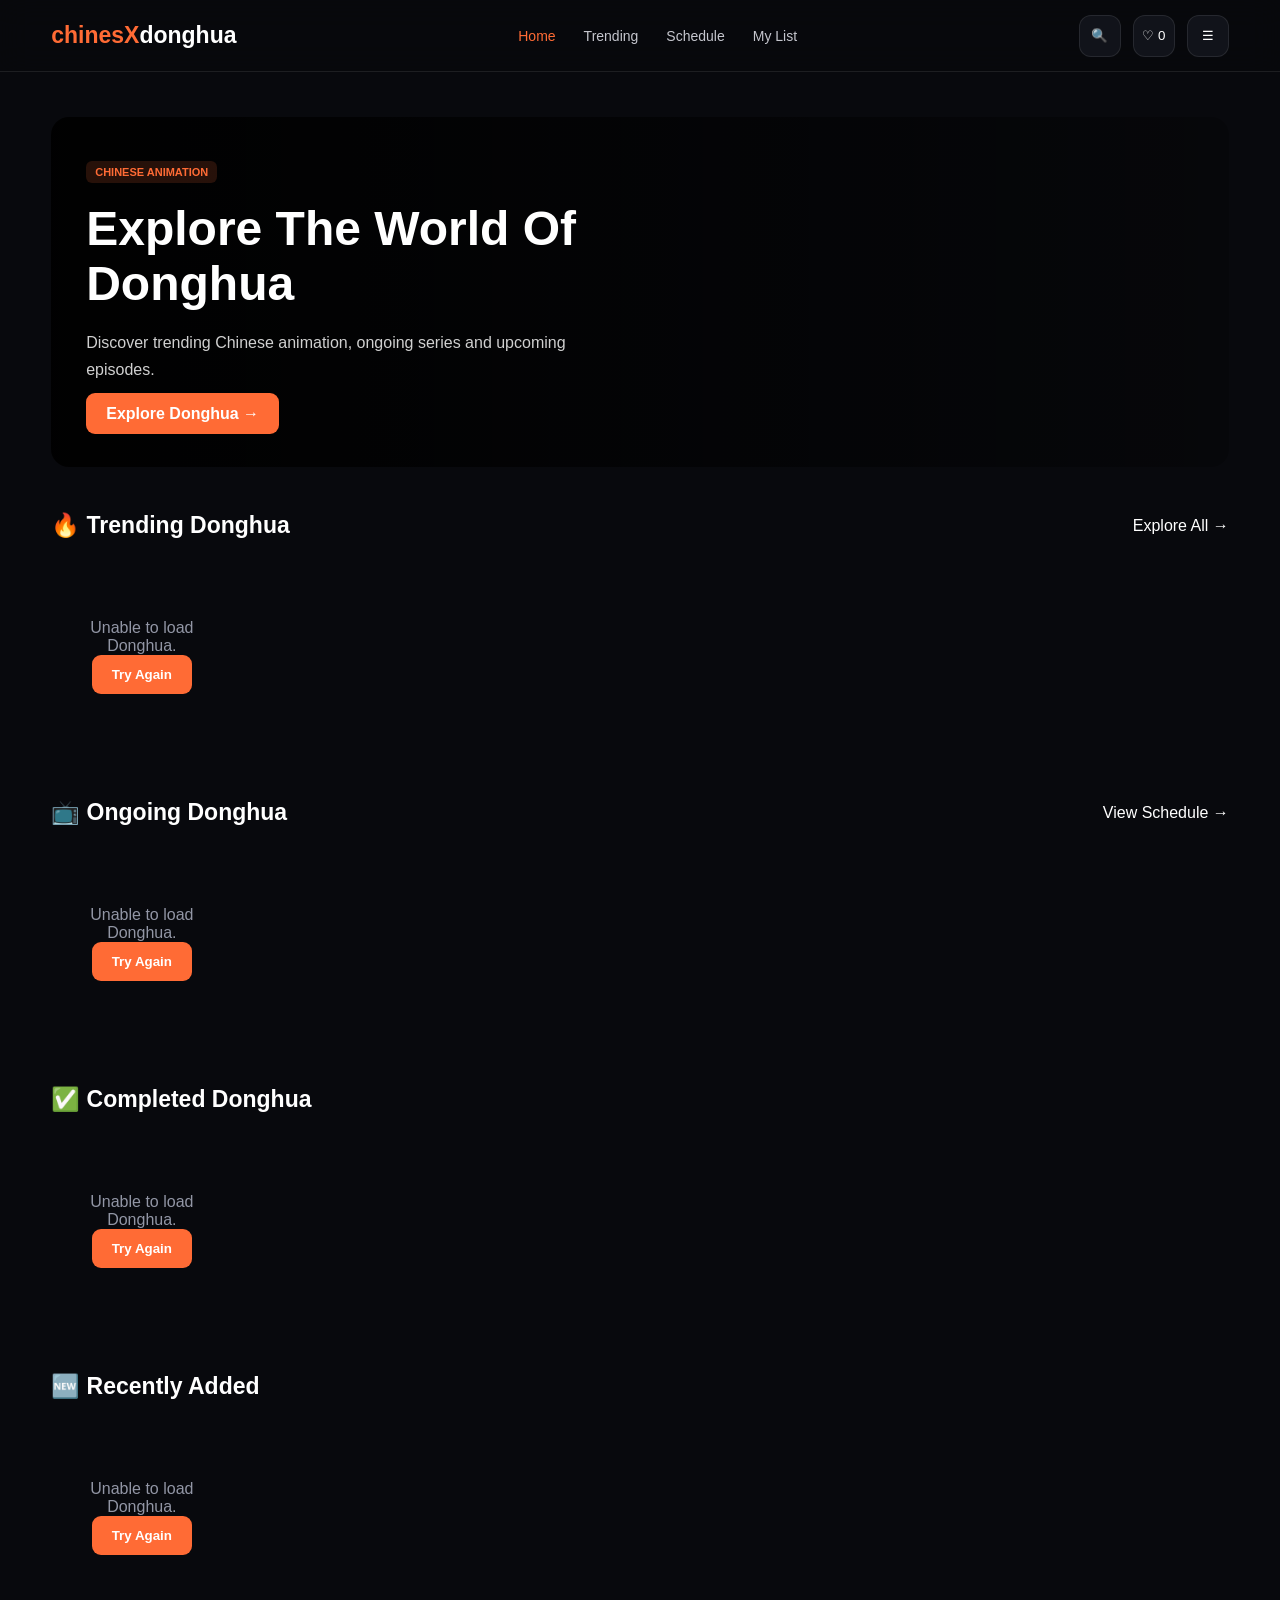
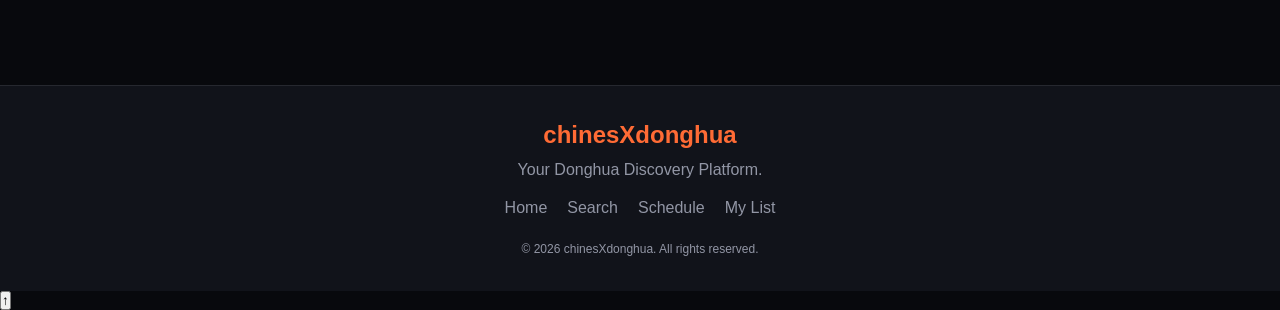
<file: index.html>
<!DOCTYPE html>
<html lang="en">

<head>
    <meta charset="UTF-8">
    <meta name="viewport" content="width=device-width, initial-scale=1.0">

    <title>chinesXdonghua | Chinese Animation</title>

    <meta name="description"
        content="Discover Chinese Donghua, trending animation, ongoing series and upcoming episodes.">

    <meta name="theme-color" content="#08090d">

    <link rel="stylesheet" href="asset/css/style.css">
    <link rel="stylesheet" href="asset/css/pages.css">

</head>

<body>

    <!-- NAVBAR -->

    <header class="navbar" id="navbar">

        <div class="container navbar-inner">

            <a href="index.html" class="logo">
                chinesX<span style="color:white;">donghua</span>
            </a>

            <nav class="nav-links">

                <a href="index.html" class="active" data-nav>Home</a>

                <a href="#trending-list">Trending</a>

                <a href="schedule.html" data-nav>Schedule</a>

                <a href="my-list.html" data-nav>My List</a>

            </nav>

            <div class="nav-actions">

                <button class="icon-button"
                    onclick="location.href='search.html'"
                    aria-label="Search">

                    🔍

                </button>

                <button class="icon-button"
                    onclick="location.href='my-list.html'"
                    aria-label="My List">

                    ♡

                    <span data-list-count>0</span>

                </button>

                <button class="icon-button"
                    id="menu-toggle"
                    aria-label="Open menu">

                    ☰

                </button>

            </div>

        </div>

        <!-- MOBILE MENU -->

        <div class="mobile-menu" id="mobile-menu">

            <a href="index.html">Home</a>

            <a href="#trending-list">Trending</a>

            <a href="schedule.html">Schedule</a>

            <a href="search.html">Search</a>

            <a href="my-list.html">My List</a>

        </div>

    </header>


    <!-- HERO SECTION -->

    <section class="container section">

        <div class="hero-section"
            style="
            min-height:350px;
            border-radius:18px;
            overflow:hidden;
            background:
            linear-gradient(90deg,rgba(0,0,0,.95),rgba(0,0,0,.25)),
            url('https://images.unsplash.com/photo-1578632767115-351597cf2477?w=1400')
            center/cover;
            display:flex;
            align-items:center;
            padding:35px;
            ">

            <div style="max-width:550px;">

                <span class="badge">
                    CHINESE ANIMATION
                </span>

                <h1 style="
                font-size:clamp(30px,5vw,48px);
                margin:18px 0;
                font-weight:900;
                ">

                    Explore The World Of Donghua

                </h1>

                <p style="
                color:#d0d0d0;
                line-height:1.7;
                margin-bottom:22px;
                ">

                    Discover trending Chinese animation,
                    ongoing series and upcoming episodes.

                </p>

                <a href="#trending-list"
                    class="btn btn-primary">

                    Explore Donghua →

                </a>

            </div>

        </div>

    </section>


    <!-- TRENDING -->

    <section class="container section">

        <div class="section-heading">

            <h2>
                🔥 Trending Donghua
            </h2>

            <a href="search.html">
                Explore All →
            </a>

        </div>

        <div class="anime-grid" id="trending-list">

            <div class="loading">
                <div class="spinner"></div>
                Loading Trending...
            </div>

        </div>

    </section>


    <!-- ONGOING -->

    <section class="container section">

        <div class="section-heading">

            <h2>
                📺 Ongoing Donghua
            </h2>

            <a href="schedule.html">
                View Schedule →
            </a>

        </div>

        <div class="anime-grid" id="ongoing-list">

            <div class="loading">
                <div class="spinner"></div>
                Loading Ongoing...
            </div>

        </div>

    </section>


    <!-- COMPLETED -->

    <section class="container section">

        <div class="section-heading">

            <h2>
                ✅ Completed Donghua
            </h2>

        </div>

        <div class="anime-grid" id="completed-list">

            <div class="loading">
                <div class="spinner"></div>
                Loading Completed...
            </div>

        </div>

    </section>


    <!-- LATEST -->

    <section class="container section">

        <div class="section-heading">

            <h2>
                🆕 Recently Added
            </h2>

        </div>

        <div class="anime-grid" id="latest-list">

            <div class="loading">
                <div class="spinner"></div>
                Loading Latest...
            </div>

        </div>

    </section>


    <!-- FOOTER -->

    <footer class="footer">

        <h2 style="color:var(--orange); margin-bottom:12px;">
            chinesXdonghua
        </h2>

        <p>
            Your Donghua Discovery Platform.
        </p>

        <div style="
        display:flex;
        justify-content:center;
        gap:20px;
        margin-top:20px;
        flex-wrap:wrap;
        ">

            <a href="index.html">Home</a>

            <a href="search.html">Search</a>

            <a href="schedule.html">Schedule</a>

            <a href="my-list.html">My List</a>

        </div>

        <p style="margin-top:25px;font-size:12px;">
            © 2026 chinesXdonghua. All rights reserved.
        </p>

    </footer>


    <!-- JAVASCRIPT -->

    <script src="asset/js/app.js"></script>

    <script src="asset/js/nav.js"></script>

    <script src="asset/js/home.js"></script>

</body>

</html>
</file>
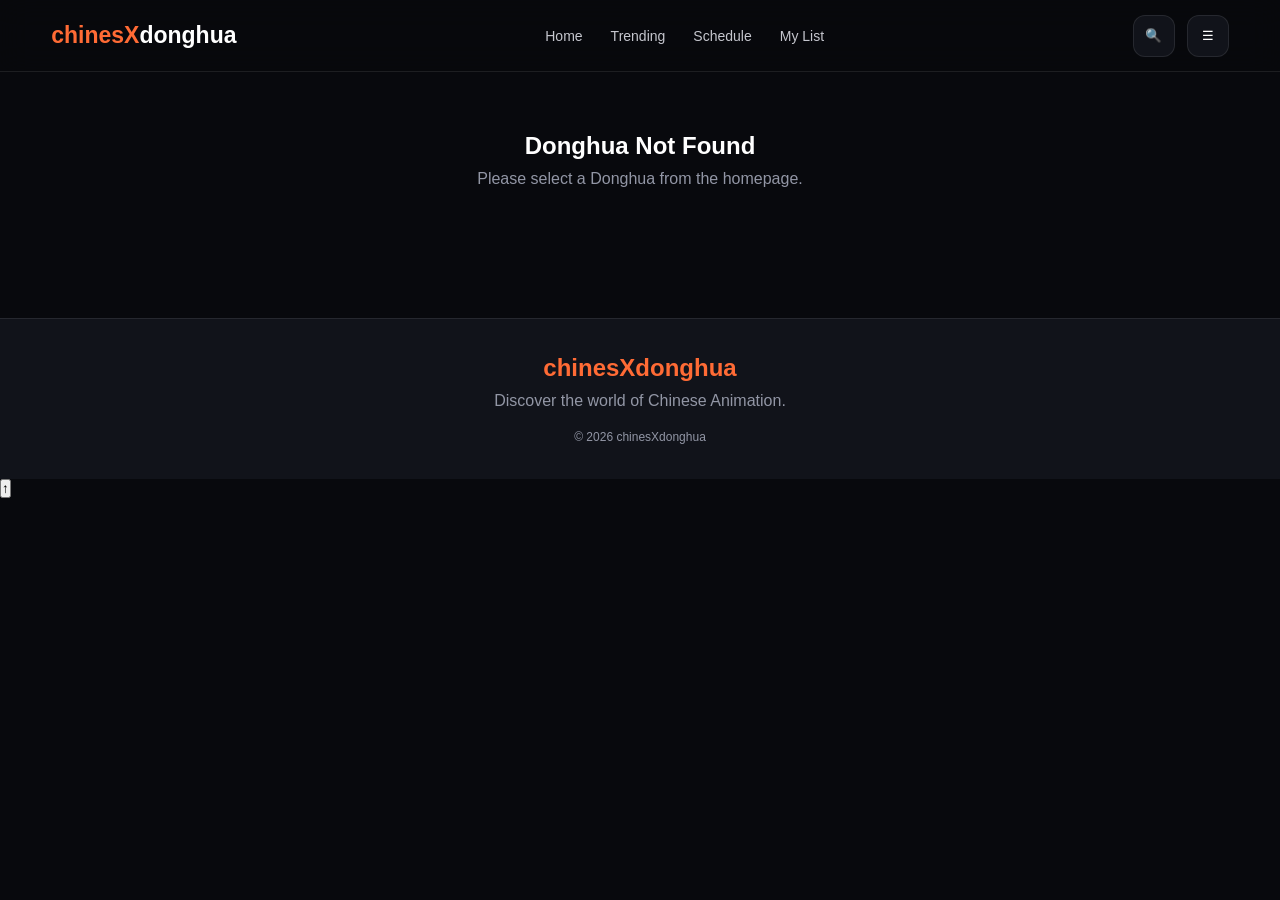
<file: anime.html>
<!DOCTYPE html>
<html lang="en">

<head>
    <meta charset="UTF-8">
    <meta name="viewport" content="width=device-width, initial-scale=1.0">

    <title>Donghua Details | chinesXdonghua</title>

    <meta name="theme-color" content="#08090d">

    <link rel="stylesheet" href="asset/css/style.css">
    <link rel="stylesheet" href="asset/css/pages.css">

    <style>
        .details-loading {
            text-align: center;
            padding: 100px 20px;
            color: var(--muted);
        }

        .details-banner {
            min-height: 420px;
            background-size: cover;
            background-position: center;
            position: relative;
        }

        .details-banner::after {
            content: "";
            position: absolute;
            inset: 0;
            background: linear-gradient(
                90deg,
                #08090d 5%,
                rgba(8,9,13,.85) 50%,
                rgba(8,9,13,.3)
            );
        }

        .details-content {
            position: relative;
            z-index: 2;
            display: flex;
            align-items: center;
            gap: 30px;
            padding: 45px 0;
        }

        .details-poster {
            width: 210px;
            flex-shrink: 0;
            border-radius: 14px;
            box-shadow: 0 15px 40px #000;
        }

        .details-info {
            max-width: 700px;
        }

        .details-info h1 {
            font-size: 36px;
            margin: 15px 0;
        }

        .details-meta {
            display: flex;
            flex-wrap: wrap;
            gap: 15px;
            color: #ddd;
            font-size: 13px;
        }

        .details-description {
            color: #c4c5ce;
            line-height: 1.8;
            margin: 20px 0;
        }

        .details-genres {
            display: flex;
            flex-wrap: wrap;
            gap: 8px;
        }

        .genre-tag {
            padding: 7px 12px;
            background: #20222b;
            border-radius: 20px;
            font-size: 12px;
        }

        .details-actions {
            display: flex;
            flex-wrap: wrap;
            gap: 12px;
            margin-top: 25px;
        }

        .info-panel {
            background: var(--surface);
            border: 1px solid var(--border);
            border-radius: 14px;
            padding: 22px;
            margin-top: 25px;
        }

        .info-panel h2 {
            font-size: 20px;
            margin-bottom: 15px;
        }

        .info-grid {
            display: grid;
            grid-template-columns: repeat(3, 1fr);
            gap: 15px;
        }

        .info-item {
            color: var(--muted);
            font-size: 13px;
        }

        .info-item strong {
            display: block;
            color: white;
            margin-top: 7px;
        }

        .error-message {
            text-align: center;
            padding: 80px 20px;
        }

        @media(max-width:700px) {
            .details-banner {
                min-height: auto;
            }

            .details-content {
                flex-direction: column;
                align-items: flex-start;
                padding: 30px 0;
            }

            .details-poster {
                width: 145px;
            }

            .details-info h1 {
                font-size: 25px;
            }

            .info-grid {
                grid-template-columns: repeat(2, 1fr);
            }
        }
    </style>
</head>

<body>

    <!-- NAVBAR -->

    <header class="navbar" id="navbar">

        <div class="container navbar-inner">

            <a href="index.html" class="logo">
                chinesX<span style="color:white;">donghua</span>
            </a>

            <nav class="nav-links">
                <a href="index.html" data-nav>Home</a>
                <a href="index.html#trending-list">Trending</a>
                <a href="schedule.html" data-nav>Schedule</a>
                <a href="my-list.html" data-nav>My List</a>
            </nav>

            <div class="nav-actions">

                <button class="icon-button"
                    onclick="location.href='search.html'">
                    🔍
                </button>

                <button class="icon-button"
                    id="menu-toggle">
                    ☰
                </button>

            </div>

        </div>

        <div class="mobile-menu" id="mobile-menu">
            <a href="index.html">Home</a>
            <a href="search.html">Search</a>
            <a href="schedule.html">Schedule</a>
            <a href="my-list.html">My List</a>
        </div>

    </header>


    <!-- DETAILS -->

    <main id="anime-details">

        <div class="details-loading">
            <div class="spinner"></div>
            Loading Donghua Details...
        </div>

    </main>


    <!-- FOOTER -->

    <footer class="footer">

        <h2 style="color:var(--orange);">
            chinesXdonghua
        </h2>

        <p style="margin-top:10px;">
            Discover the world of Chinese Animation.
        </p>

        <p style="margin-top:20px;font-size:12px;">
            © 2026 chinesXdonghua
        </p>

    </footer>


    <!-- JAVASCRIPT -->

    <script src="asset/js/app.js"></script>
    <script src="asset/js/nav.js"></script>
    <script src="asset/js/anime.js"></script>

</body>
</html>
</file>
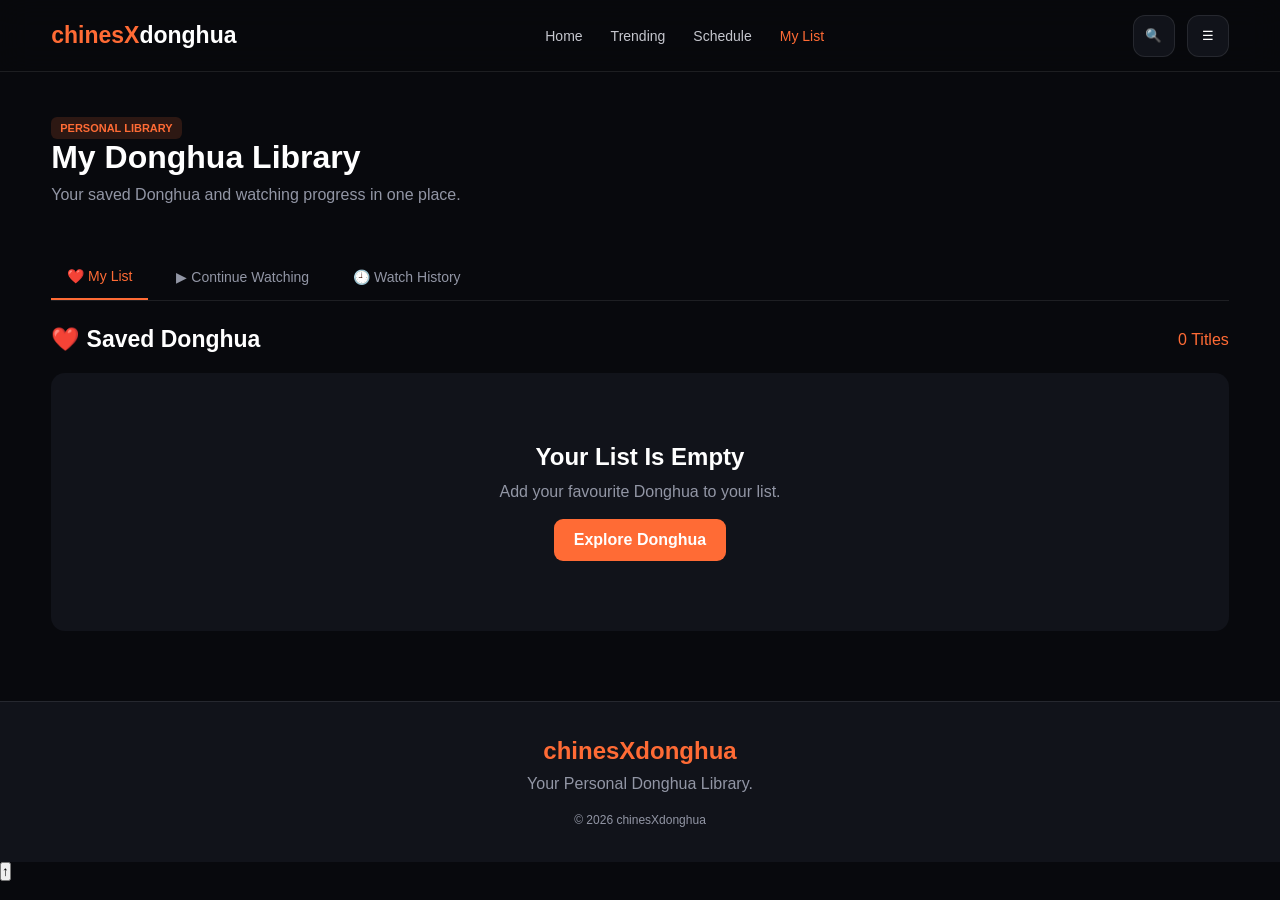
<file: my-list.html>
<!DOCTYPE html>
<html lang="en">

<head>
    <meta charset="UTF-8">
    <meta name="viewport" content="width=device-width, initial-scale=1.0">

    <title>My List | chinesXdonghua</title>

    <meta name="theme-color" content="#08090d">

    <link rel="stylesheet" href="asset/css/style.css">
    <link rel="stylesheet" href="asset/css/pages.css">

    <style>
        .library-hero {
            padding: 45px 0 25px;
        }

        .library-hero h1 {
            font-size: 32px;
            margin-bottom: 10px;
        }

        .library-hero p {
            color: var(--muted);
        }

        .library-tabs {
            display: flex;
            gap: 12px;
            margin: 25px 0;
            border-bottom: 1px solid var(--border);
            overflow-x: auto;
        }

        .library-tab {
            padding: 14px 16px;
            white-space: nowrap;
            color: var(--muted);
            background: transparent;
            border: none;
            font-size: 14px;
        }

        .library-tab.active {
            color: var(--orange);
            border-bottom: 2px solid var(--orange);
        }

        .library-section {
            display: none;
        }

        .library-section.active {
            display: block;
        }

        .library-grid {
            display: grid;
            grid-template-columns: repeat(5, minmax(0, 1fr));
            gap: 18px;
        }

        .library-card {
            min-width: 0;
            background: var(--surface);
            border: 1px solid var(--border);
            border-radius: 12px;
            overflow: hidden;
        }

        .library-card img {
            width: 100%;
            aspect-ratio: 3/4;
            object-fit: cover;
            cursor: pointer;
        }

        .library-card-content {
            padding: 12px;
        }

        .library-card h3 {
            font-size: 14px;
            margin-bottom: 8px;
            line-height: 1.4;
        }

        .library-card p {
            color: var(--muted);
            font-size: 12px;
            margin-bottom: 10px;
        }

        .card-actions {
            display: flex;
            gap: 7px;
            flex-wrap: wrap;
        }

        .card-actions button {
            flex: 1;
            padding: 8px 5px;
            border-radius: 7px;
            border: 1px solid var(--border);
            background: var(--surface-light);
            color: white;
            font-size: 11px;
        }

        .card-actions .remove-button {
            color: #ff7777;
        }

        .library-empty {
            text-align: center;
            padding: 70px 15px;
            background: var(--surface);
            border-radius: 14px;
            color: var(--muted);
            grid-column: 1/-1;
        }

        .library-empty h2 {
            color: white;
            margin-bottom: 12px;
        }

        .history-header {
            display: flex;
            justify-content: space-between;
            align-items: center;
            margin-bottom: 20px;
            gap: 10px;
        }

        .clear-button {
            background: transparent;
            border: 1px solid #a94444;
            color: #ff7777;
            padding: 9px 13px;
            border-radius: 8px;
            font-size: 12px;
        }

        .continue-button {
            display: block;
            text-align: center;
            background: var(--orange);
            padding: 9px;
            border-radius: 7px;
            font-size: 12px;
            font-weight: bold;
            margin-bottom: 7px;
        }

        @media(max-width:900px) {
            .library-grid {
                grid-template-columns: repeat(3, 1fr);
            }
        }

        @media(max-width:600px) {
            .library-grid {
                grid-template-columns: repeat(2, 1fr);
                gap: 12px;
            }

            .library-hero h1 {
                font-size: 26px;
            }
        }
    </style>

</head>

<body>

    <!-- NAVBAR -->

    <header class="navbar" id="navbar">

        <div class="container navbar-inner">

            <a href="index.html" class="logo">
                chinesX<span style="color:white;">donghua</span>
            </a>

            <nav class="nav-links">

                <a href="index.html" data-nav>Home</a>

                <a href="index.html#trending-list">
                    Trending
                </a>

                <a href="schedule.html" data-nav>
                    Schedule
                </a>

                <a href="my-list.html" class="active" data-nav>
                    My List
                </a>

            </nav>

            <div class="nav-actions">

                <button class="icon-button"
                    onclick="location.href='search.html'">
                    🔍
                </button>

                <button class="icon-button"
                    id="menu-toggle">
                    ☰
                </button>

            </div>

        </div>

        <div class="mobile-menu" id="mobile-menu">
            <a href="index.html">Home</a>
            <a href="search.html">Search</a>
            <a href="schedule.html">Schedule</a>
            <a href="my-list.html">My List</a>
        </div>

    </header>


    <!-- MAIN -->

    <main class="container">

        <section class="library-hero">

            <span class="badge">
                PERSONAL LIBRARY
            </span>

            <h1>My Donghua Library</h1>

            <p>
                Your saved Donghua and watching progress in one place.
            </p>

        </section>


        <!-- TABS -->

        <div class="library-tabs">

            <button class="library-tab active"
                data-tab="my-list-section">

                ❤️ My List

            </button>

            <button class="library-tab"
                data-tab="continue-section">

                ▶ Continue Watching

            </button>

            <button class="library-tab"
                data-tab="history-section">

                🕘 Watch History

            </button>

        </div>


        <!-- MY LIST -->

        <section class="library-section active"
            id="my-list-section">

            <div class="section-heading">

                <h2>❤️ Saved Donghua</h2>

                <span id="list-count">
                    0 Titles
                </span>

            </div>

            <div class="library-grid"
                id="my-list">

                <div class="library-empty">

                    <h2>Your List Is Empty</h2>

                    <p>
                        Add your favourite Donghua to your list.
                    </p>

                    <a href="index.html"
                        class="btn btn-primary"
                        style="display:inline-block;margin-top:18px;">

                        Explore Donghua

                    </a>

                </div>

            </div>

        </section>


        <!-- CONTINUE WATCHING -->

        <section class="library-section"
            id="continue-section">

            <div class="section-heading">

                <h2>▶ Continue Watching</h2>

            </div>

            <div class="library-grid"
                id="continue-watching">

                <div class="library-empty">

                    <h2>Nothing To Continue</h2>

                    <p>
                        Your watching progress will appear here.
                    </p>

                </div>

            </div>

        </section>


        <!-- WATCH HISTORY -->

        <section class="library-section"
            id="history-section">

            <div class="history-header">

                <h2>🕘 Watch History</h2>

                <button class="clear-button"
                    id="clear-history">

                    Clear History

                </button>

            </div>

            <div class="library-grid"
                id="watch-history">

                <div class="library-empty">

                    <h2>No Watch History</h2>

                    <p>
                        Your recently watched Donghua will appear here.
                    </p>

                </div>

            </div>

        </section>

    </main>


    <!-- FOOTER -->

    <footer class="footer">

        <h2 style="color:var(--orange);">
            chinesXdonghua
        </h2>

        <p style="margin-top:10px;">
            Your Personal Donghua Library.
        </p>

        <p style="margin-top:20px;font-size:12px;">
            © 2026 chinesXdonghua
        </p>

    </footer>


    <!-- JAVASCRIPT -->

    <script src="asset/js/app.js"></script>

    <script src="asset/js/nav.js"></script>


    <script>

    document.addEventListener("DOMContentLoaded", function () {

        const myListElement = document.getElementById("my-list");
        const continueElement = document.getElementById("continue-watching");
        const historyElement = document.getElementById("watch-history");
        const listCount = document.getElementById("list-count");

        // ---------- IMAGE ----------

        function getImage(anime) {
            return anime.image ||
                "https://placehold.co/300x400/11131a/ffffff?text=Donghua";
        }

        // ---------- MY LIST ----------

        function renderMyList() {

            const list = DonghuaApp.getMyList();

            listCount.textContent = list.length + " Titles";

            if (!list.length) {

                myListElement.innerHTML = `
                    <div class="library-empty">
                        <h2>Your List Is Empty</h2>
                        <p>Add your favourite Donghua to your list.</p>
                        <a href="index.html" class="btn btn-primary"
                        style="display:inline-block;margin-top:18px;">
                        Explore Donghua
                        </a>
                    </div>
                `;

                return;
            }

            myListElement.innerHTML = list.map(anime => `

                <article class="library-card">

                    <img
                        src="${DonghuaApp.escapeHTML(getImage(anime))}"
                        alt="${DonghuaApp.escapeHTML(anime.title)}"
                        data-open="${anime.id}">

                    <div class="library-card-content">

                        <h3>
                            ${DonghuaApp.escapeHTML(anime.title)}
                        </h3>

                        <p>
                            Added ${DonghuaApp.formatDate(anime.addedAt)}
                        </p>

                        <div class="card-actions">

                            <button data-open="${anime.id}">
                                Details
                            </button>

                            <button class="remove-button"
                                data-remove="${anime.id}">
                                Remove
                            </button>

                        </div>

                    </div>

                </article>

            `).join("");

        }


        // ---------- WATCH HISTORY ----------

        function renderHistory() {

            const history = DonghuaApp.getHistory();

            if (!history.length) {

                historyElement.innerHTML = `
                    <div class="library-empty">
                        <h2>No Watch History</h2>
                        <p>Your recently watched Donghua will appear here.</p>
                    </div>
                `;

                continueElement.innerHTML = `
                    <div class="library-empty">
                        <h2>Nothing To Continue</h2>
                        <p>Your watching progress will appear here.</p>
                    </div>
                `;

                return;
            }

            historyElement.innerHTML = history.map(anime => `

                <article class="library-card">

                    <img
                        src="${DonghuaApp.escapeHTML(getImage(anime))}"
                        alt="${DonghuaApp.escapeHTML(anime.title)}"
                        data-open="${anime.id}">

                    <div class="library-card-content">

                        <h3>
                            ${DonghuaApp.escapeHTML(anime.title)}
                        </h3>

                        <p>
                            Episode ${anime.episode}
                        </p>

                        <p>
                            ${DonghuaApp.formatDate(anime.updatedAt)}
                        </p>

                        <div class="card-actions">

                            <button data-watch="${anime.id}"
                                data-episode="${anime.episode}">
                                Continue
                            </button>

                            <button class="remove-button"
                                data-history-remove="${anime.id}">
                                Remove
                            </button>

                        </div>

                    </div>

                </article>

            `).join("");


            // Continue Watching

            continueElement.innerHTML = history.map(anime => `

                <article class="library-card">

                    <img
                        src="${DonghuaApp.escapeHTML(getImage(anime))}"
                        alt="${DonghuaApp.escapeHTML(anime.title)}"
                        data-watch="${anime.id}"
                        data-episode="${anime.episode}">

                    <div class="library-card-content">

                        <h3>
                            ${DonghuaApp.escapeHTML(anime.title)}
                        </h3>

                        <p>
                            Last watched: Episode ${anime.episode}
                        </p>

                        <a class="continue-button"
                            href="watch.html?id=${encodeURIComponent(anime.id)}&episode=${encodeURIComponent(anime.episode)}">

                            Continue Watching →

                        </a>

                    </div>

                </article>

            `).join("");

        }


        // ---------- CLICK EVENTS ----------

        document.addEventListener("click", function (event) {

            const openButton = event.target.closest("[data-open]");

            if (openButton) {

                const id = openButton.dataset.open;

                location.href = "anime.html?id=" + encodeURIComponent(id);

                return;
            }


            const removeButton = event.target.closest("[data-remove]");

            if (removeButton) {

                DonghuaApp.removeFromList(removeButton.dataset.remove);

                return;
            }


            const watchButton = event.target.closest("[data-watch]");

            if (watchButton) {

                const id = watchButton.dataset.watch;
                const episode = watchButton.dataset.episode || 1;

                location.href =
                    "watch.html?id=" + encodeURIComponent(id) +
                    "&episode=" + encodeURIComponent(episode);

                return;
            }


            const historyRemove =
                event.target.closest("[data-history-remove]");

            if (historyRemove) {

                DonghuaApp.removeHistory(
                    historyRemove.dataset.historyRemove
                );

            }

        });


        // ---------- CLEAR HISTORY ----------

        document.getElementById("clear-history")
            .addEventListener("click", function () {

                if (!confirm("Clear all watch history?")) return;

                DonghuaApp.clearHistory();

            });


        // ---------- TAB SYSTEM ----------

        const tabs = document.querySelectorAll(".library-tab");

        const sections = document.querySelectorAll(".library-section");

        tabs.forEach(tab => {

            tab.addEventListener("click", function () {

                tabs.forEach(item => item.classList.remove("active"));

                sections.forEach(section =>
                    section.classList.remove("active")
                );

                this.classList.add("active");

                document.getElementById(this.dataset.tab)
                    .classList.add("active");

            });

        });


        // ---------- APP EVENTS ----------

        DonghuaApp.on("listUpdated", renderMyList);

        DonghuaApp.on("historyUpdated", renderHistory);


        // ---------- INITIAL RENDER ----------

        renderMyList();

        renderHistory();

    });

    </script>

</body>
</html>
</file>
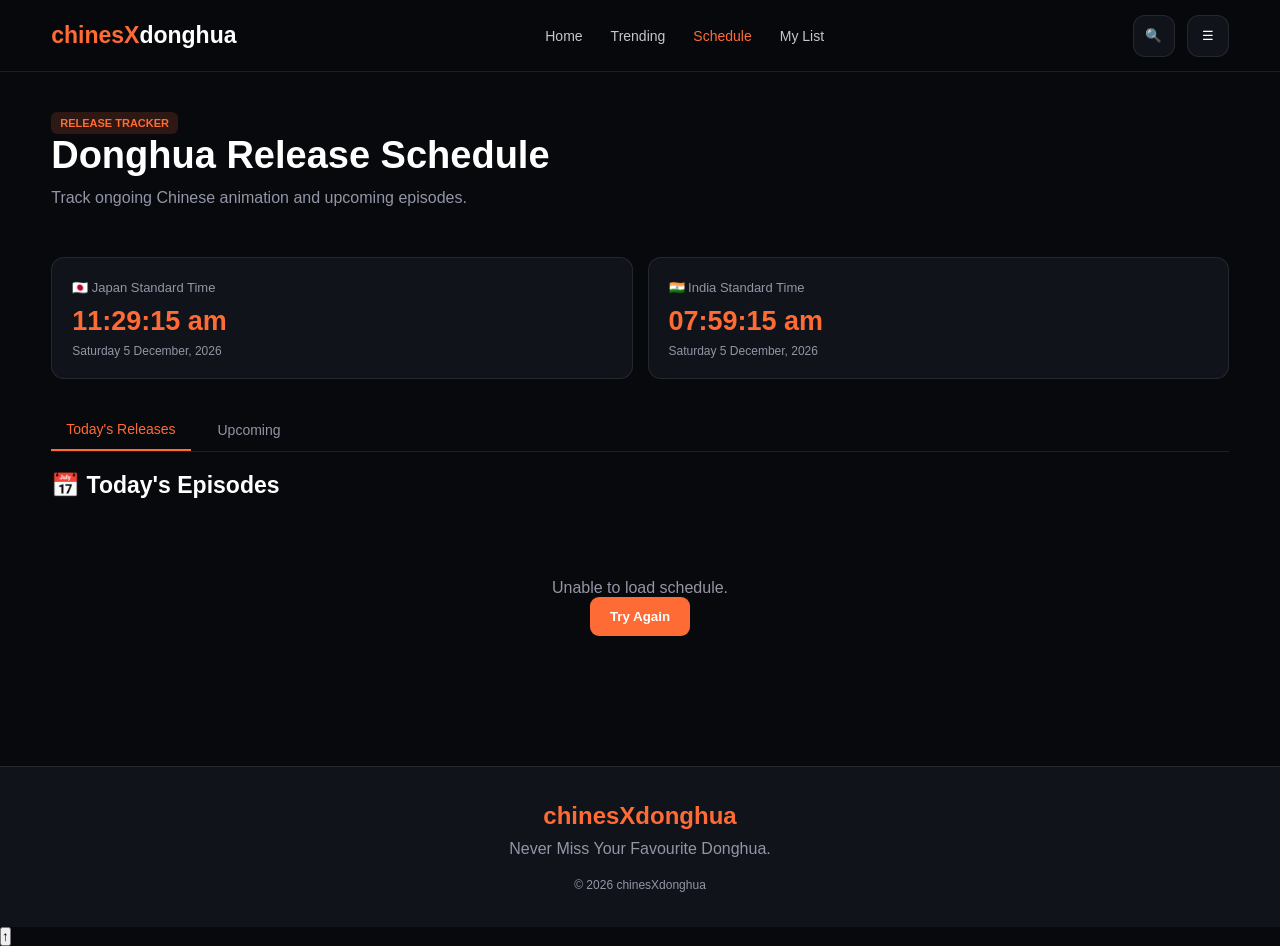
<file: schedule.html>
<!DOCTYPE html>
<html lang="en">

<head>
    <meta charset="UTF-8">
    <meta name="viewport" content="width=device-width, initial-scale=1.0">

    <title>Donghua Schedule | chinesXdonghua</title>

    <meta name="description"
        content="Explore Chinese Donghua release schedules and upcoming episodes.">

    <meta name="theme-color" content="#08090d">

    <link rel="stylesheet" href="asset/css/style.css">
    <link rel="stylesheet" href="asset/css/pages.css">

    <style>
        .schedule-hero {
            padding: 40px 0 25px;
        }

        .schedule-hero h1 {
            font-size: clamp(27px, 5vw, 38px);
            margin-bottom: 12px;
        }

        .schedule-hero p {
            color: var(--muted);
        }

        .clock-grid {
            display: grid;
            grid-template-columns: repeat(2, 1fr);
            gap: 15px;
            margin-top: 25px;
        }

        .clock-card {
            background: var(--surface);
            border: 1px solid var(--border);
            border-radius: 13px;
            padding: 20px;
        }

        .clock-card span {
            color: var(--muted);
            font-size: 13px;
        }

        .clock-card h2 {
            font-size: 27px;
            margin-top: 10px;
            color: var(--orange);
        }

        .clock-card p {
            margin-top: 7px;
            font-size: 12px;
            color: var(--muted);
        }

        .schedule-tabs {
            display: flex;
            gap: 12px;
            margin: 30px 0 20px;
            border-bottom: 1px solid var(--border);
        }

        .schedule-tab {
            background: transparent;
            color: var(--muted);
            border: none;
            padding: 12px 15px;
            font-size: 14px;
        }

        .schedule-tab.active {
            color: var(--orange);
            border-bottom: 2px solid var(--orange);
        }

        .schedule-card {
            display: flex;
            align-items: center;
            gap: 15px;
            padding: 15px;
            background: var(--surface);
            border: 1px solid var(--border);
            border-radius: 12px;
            margin-bottom: 12px;
            cursor: pointer;
            transition: .25s;
        }

        .schedule-card:hover {
            border-color: var(--orange);
            transform: translateY(-2px);
        }

        .schedule-card img {
            width: 75px;
            height: 95px;
            object-fit: cover;
            border-radius: 8px;
        }

        .schedule-info {
            flex: 1;
            min-width: 0;
        }

        .schedule-info h3 {
            font-size: 15px;
            margin-bottom: 8px;
        }

        .schedule-info p {
            color: var(--muted);
            font-size: 12px;
            margin-top: 5px;
        }

        .release-time {
            color: var(--orange) !important;
        }

        .schedule-status {
            font-size: 11px;
            padding: 6px 9px;
            background: rgba(255,107,53,.15);
            color: var(--orange);
            border-radius: 20px;
            white-space: nowrap;
        }

        .empty-schedule {
            text-align: center;
            padding: 55px 15px;
            color: var(--muted);
            background: var(--surface);
            border-radius: 12px;
        }

        @media(max-width:600px) {
            .clock-card h2 {
                font-size: 21px;
            }

            .schedule-card {
                gap: 10px;
                padding: 10px;
            }

            .schedule-card img {
                width: 65px;
                height: 85px;
            }

            .schedule-status {
                display: none;
            }
        }
    </style>

</head>

<body>

    <!-- NAVBAR -->

    <header class="navbar" id="navbar">

        <div class="container navbar-inner">

            <a href="index.html" class="logo">
                chinesX<span style="color:white;">donghua</span>
            </a>

            <nav class="nav-links">

                <a href="index.html" data-nav>Home</a>

                <a href="index.html#trending-list">
                    Trending
                </a>

                <a href="schedule.html" class="active" data-nav>
                    Schedule
                </a>

                <a href="my-list.html" data-nav>
                    My List
                </a>

            </nav>

            <div class="nav-actions">

                <button class="icon-button"
                    onclick="location.href='search.html'">
                    🔍
                </button>

                <button class="icon-button"
                    id="menu-toggle">
                    ☰
                </button>

            </div>

        </div>

        <div class="mobile-menu" id="mobile-menu">

            <a href="index.html">Home</a>

            <a href="search.html">Search</a>

            <a href="schedule.html">Schedule</a>

            <a href="my-list.html">My List</a>

        </div>

    </header>


    <!-- MAIN -->

    <main class="container">

        <section class="schedule-hero">

            <span class="badge">
                RELEASE TRACKER
            </span>

            <h1>Donghua Release Schedule</h1>

            <p>
                Track ongoing Chinese animation and upcoming episodes.
            </p>

        </section>


        <!-- CLOCKS -->

        <section class="clock-grid">

            <div class="clock-card">

                <span>🇯🇵 Japan Standard Time</span>

                <h2 id="japan-clock">
                    --:--:--
                </h2>

                <p id="japan-date">
                    Loading...
                </p>

            </div>

            <div class="clock-card">

                <span>🇮🇳 India Standard Time</span>

                <h2 id="india-clock">
                    --:--:--
                </h2>

                <p id="india-date">
                    Loading...
                </p>

            </div>

        </section>


        <!-- TABS -->

        <div class="schedule-tabs">

            <button class="schedule-tab active"
                data-tab="today">
                Today's Releases
            </button>

            <button class="schedule-tab"
                data-tab="upcoming">
                Upcoming
            </button>

        </div>


        <!-- TODAY -->

        <section id="today-section">

            <div class="section-heading">

                <h2>📅 Today's Episodes</h2>

            </div>

            <div id="today-releases">

                <div class="loading">
                    <div class="spinner"></div>
                    Loading Today's Releases...
                </div>

            </div>

        </section>


        <!-- UPCOMING -->

        <section id="upcoming-section"
            style="display:none;">

            <div class="section-heading">

                <h2>⏳ Upcoming Episodes</h2>

            </div>

            <div id="upcoming-releases">

                <div class="loading">
                    <div class="spinner"></div>
                    Loading Upcoming Episodes...
                </div>

            </div>

        </section>

    </main>


    <!-- FOOTER -->

    <footer class="footer">

        <h2 style="color:var(--orange);">
            chinesXdonghua
        </h2>

        <p style="margin-top:10px;">
            Never Miss Your Favourite Donghua.
        </p>

        <p style="margin-top:20px;font-size:12px;">
            © 2026 chinesXdonghua
        </p>

    </footer>


    <!-- JAVASCRIPT -->

    <script src="asset/js/app.js"></script>

    <script src="asset/js/nav.js"></script>

    <script src="asset/js/schedule.js"></script>


    <!-- CLOCK + TABS -->

    <script>

        function updateClocks() {

            const now = new Date();

            const japanTime = new Intl.DateTimeFormat("en-GB", {
                timeZone: "Asia/Tokyo",
                hour: "2-digit",
                minute: "2-digit",
                second: "2-digit",
                hour12: false
            });

            const indiaTime = new Intl.DateTimeFormat("en-IN", {
                timeZone: "Asia/Kolkata",
                hour: "2-digit",
                minute: "2-digit",
                second: "2-digit",
                hour12: true
            });

            const japanDate = new Intl.DateTimeFormat("en-GB", {
                timeZone: "Asia/Tokyo",
                day: "numeric",
                month: "long",
                year: "numeric"
            });

            const indiaDate = new Intl.DateTimeFormat("en-IN", {
                timeZone: "Asia/Kolkata",
                day: "numeric",
                month: "long",
                year: "numeric"
            });

            document.getElementById("japan-clock").textContent =
                japanTime.format(now);

            document.getElementById("india-clock").textContent =
                indiaTime.format(now);

            document.getElementById("japan-date").textContent =
                japanDate.format(now);

            document.getElementById("india-date").textContent =
                indiaDate.format(now);

        }

        updateClocks();

        setInterval(updateClocks, 1000);


        // SCHEDULE TABS

        const tabs = document.querySelectorAll(".schedule-tab");

        tabs.forEach(tab => {

            tab.addEventListener("click", function () {

                tabs.forEach(item => item.classList.remove("active"));

                this.classList.add("active");

                const selected = this.dataset.tab;

                document.getElementById("today-section").style.display =
                    selected === "today" ? "block" : "none";

                document.getElementById("upcoming-section").style.display =
                    selected === "upcoming" ? "block" : "none";

            });

        });

    </script>

</body>
</html>
</file>
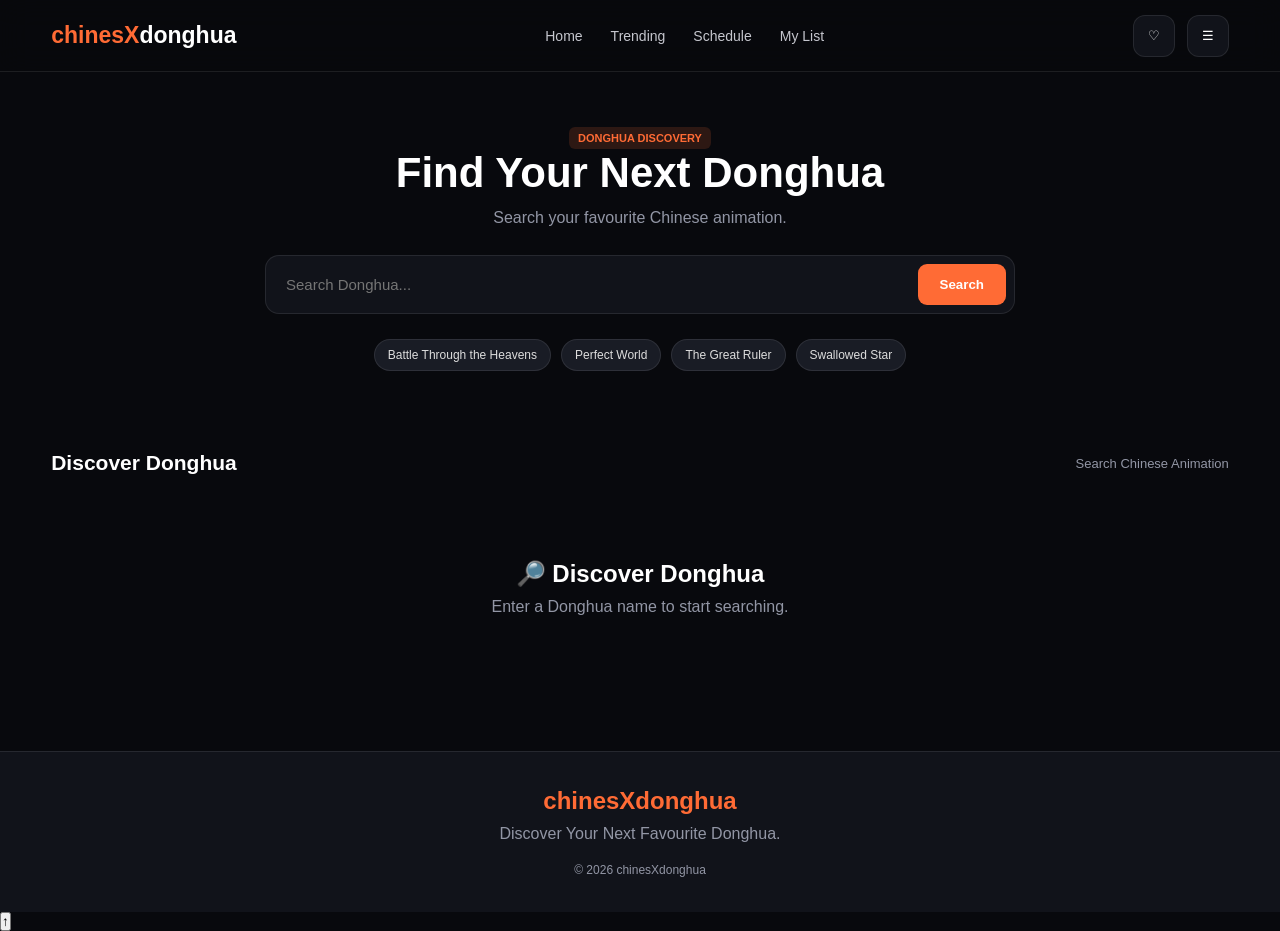
<file: search.html>
<!DOCTYPE html>
<html lang="en">

<head>
    <meta charset="UTF-8">
    <meta name="viewport" content="width=device-width, initial-scale=1.0">

    <title>Search Donghua | chinesXdonghua</title>

    <meta name="description"
        content="Search and discover Chinese Donghua animation.">

    <meta name="theme-color" content="#08090d">

    <link rel="stylesheet" href="asset/css/style.css">
    <link rel="stylesheet" href="asset/css/pages.css">

    <style>
        .search-hero {
            padding: 55px 0 35px;
            text-align: center;
        }

        .search-hero h1 {
            font-size: clamp(28px, 5vw, 42px);
            font-weight: 900;
            margin-bottom: 12px;
        }

        .search-hero p {
            color: var(--muted);
            margin-bottom: 28px;
        }

        .search-wrapper {
            max-width: 750px;
            margin: auto;
            position: relative;
        }

        .search-box {
            display: flex;
            gap: 10px;
            padding: 8px;
            background: var(--surface);
            border: 1px solid var(--border);
            border-radius: 14px;
        }

        .search-box input {
            flex: 1;
            min-width: 0;
            background: transparent;
            border: none;
            outline: none;
            color: white;
            padding: 12px;
            font-size: 15px;
        }

        .search-box button {
            padding: 12px 22px;
        }

        .search-suggestions {
            display: flex;
            flex-wrap: wrap;
            justify-content: center;
            gap: 10px;
            margin-top: 20px;
        }

        .suggestion-tag {
            padding: 8px 13px;
            background: var(--surface-light);
            border: 1px solid var(--border);
            color: #ddd;
            border-radius: 20px;
            font-size: 12px;
            cursor: pointer;
        }

        .suggestion-tag:hover {
            color: var(--orange);
            border-color: var(--orange);
        }

        .results-heading {
            display: flex;
            justify-content: space-between;
            align-items: center;
            margin-bottom: 20px;
            gap: 12px;
        }

        .results-heading h2 {
            font-size: 21px;
        }

        .results-count {
            color: var(--muted);
            font-size: 13px;
        }

        .search-results {
            display: grid;
            grid-template-columns: repeat(5, minmax(0, 1fr));
            gap: 18px;
        }

        .search-card {
            cursor: pointer;
            min-width: 0;
            transition: transform .25s;
        }

        .search-card:hover {
            transform: translateY(-5px);
        }

        .search-card img {
            width: 100%;
            aspect-ratio: 3/4;
            object-fit: cover;
            border-radius: 12px;
            background: var(--surface);
        }

        .search-card h3 {
            font-size: 14px;
            margin-top: 10px;
            line-height: 1.5;
        }

        .search-card p {
            color: var(--muted);
            font-size: 12px;
            margin-top: 5px;
        }

        .empty-search {
            text-align: center;
            padding: 65px 15px;
            color: var(--muted);
            grid-column: 1 / -1;
        }

        .empty-search h2 {
            color: white;
            margin-bottom: 10px;
        }

        .load-more {
            display: block;
            margin: 35px auto;
        }

        @media(max-width:900px) {
            .search-results {
                grid-template-columns: repeat(4, 1fr);
            }
        }

        @media(max-width:600px) {
            .search-results {
                grid-template-columns: repeat(2, 1fr);
                gap: 13px;
            }

            .search-box button {
                padding: 11px 14px;
            }
        }
    </style>

</head>

<body>

    <!-- NAVBAR -->

    <header class="navbar" id="navbar">

        <div class="container navbar-inner">

            <a href="index.html" class="logo">
                chinesX<span style="color:white;">donghua</span>
            </a>

            <nav class="nav-links">

                <a href="index.html" data-nav>Home</a>

                <a href="index.html#trending-list">
                    Trending
                </a>

                <a href="schedule.html" data-nav>
                    Schedule
                </a>

                <a href="my-list.html" data-nav>
                    My List
                </a>

            </nav>

            <div class="nav-actions">

                <button class="icon-button"
                    onclick="location.href='my-list.html'">
                    ♡
                </button>

                <button class="icon-button"
                    id="menu-toggle">
                    ☰
                </button>

            </div>

        </div>

        <div class="mobile-menu" id="mobile-menu">

            <a href="index.html">Home</a>

            <a href="schedule.html">Schedule</a>

            <a href="my-list.html">My List</a>

        </div>

    </header>


    <!-- SEARCH HERO -->

    <main class="container">

        <section class="search-hero">

            <span class="badge">
                DONGHUA DISCOVERY
            </span>

            <h1>
                Find Your Next Donghua
            </h1>

            <p>
                Search your favourite Chinese animation.
            </p>


            <!-- SEARCH BOX -->

            <div class="search-wrapper">

                <div class="search-box">

                    <input
                        type="search"
                        id="search-input"
                        placeholder="Search Donghua..."
                        autocomplete="off">

                    <button
                        class="btn btn-primary"
                        id="search-btn">

                        Search

                    </button>

                </div>


                <!-- SUGGESTIONS -->

                <div class="search-suggestions"
                    id="search-suggestions">

                    <button class="suggestion-tag"
                        data-search="Battle Through the Heavens">
                        Battle Through the Heavens
                    </button>

                    <button class="suggestion-tag"
                        data-search="Perfect World">
                        Perfect World
                    </button>

                    <button class="suggestion-tag"
                        data-search="The Great Ruler">
                        The Great Ruler
                    </button>

                    <button class="suggestion-tag"
                        data-search="Swallowed Star">
                        Swallowed Star
                    </button>

                </div>

            </div>

        </section>


        <!-- RESULTS -->

        <section class="section">

            <div class="results-heading">

                <h2 id="results-title">
                    Discover Donghua
                </h2>

                <span class="results-count"
                    id="results-count">
                    Search Chinese Animation
                </span>

            </div>


            <div class="search-results anime-grid"
                id="search-results">

                <div class="empty-search">

                    <h2>🔎 Discover Donghua</h2>

                    <p>
                        Enter a Donghua name to start searching.
                    </p>

                </div>

            </div>


            <button
                class="btn btn-secondary load-more"
                id="load-more"
                style="display:none;">

                Load More

            </button>

        </section>

    </main>


    <!-- FOOTER -->

    <footer class="footer">

        <h2 style="color:var(--orange);">
            chinesXdonghua
        </h2>

        <p style="margin-top:10px;">
            Discover Your Next Favourite Donghua.
        </p>

        <p style="margin-top:20px;font-size:12px;">
            © 2026 chinesXdonghua
        </p>

    </footer>


    <!-- JAVASCRIPT -->

    <script src="asset/js/app.js"></script>

    <script src="asset/js/nav.js"></script>

    <script src="asset/js/search.js"></script>


    <!-- SEARCH SUGGESTION BUTTONS -->

    <script>

        document.querySelectorAll("[data-search]").forEach(button => {

            button.addEventListener("click", function () {

                const input = document.getElementById("search-input");

                input.value = this.dataset.search;

                document.getElementById("search-btn").click();

            });

        });

    </script>

</body>
</html>
</file>
<file: asset/css/style.css>
/* =================================
   chinesXdonghua - Main Styles
================================= */

:root {
    --bg: #08090d;
    --surface: #11131a;
    --surface-light: #191c25;
    --orange: #ff6b35;
    --orange-light: #ff8b50;
    --text: #ffffff;
    --muted: #9296a5;
    --border: rgba(255,255,255,0.09);
}

* {
    margin: 0;
    padding: 0;
    box-sizing: border-box;
}

html {
    scroll-behavior: smooth;
}

body {
    background: var(--bg);
    color: var(--text);
    font-family: Arial, sans-serif;
    overflow-x: hidden;
}

a {
    color: inherit;
    text-decoration: none;
}

button {
    cursor: pointer;
    font-family: inherit;
}

img {
    max-width: 100%;
    display: block;
}

.container {
    width: 92%;
    max-width: 1400px;
    margin: auto;
}

/* NAVBAR */

.navbar {
    width: 100%;
    height: 72px;
    position: sticky;
    top: 0;
    z-index: 1000;
    background: rgba(8,9,13,0.92);
    backdrop-filter: blur(15px);
    border-bottom: 1px solid var(--border);
}

.navbar-inner {
    height: 100%;
    display: flex;
    align-items: center;
    justify-content: space-between;
}

.logo {
    font-size: 23px;
    font-weight: 900;
    color: var(--orange);
}

.nav-links {
    display: flex;
    align-items: center;
    gap: 28px;
}

.nav-links a {
    color: #c5c6ce;
    font-size: 14px;
    transition: 0.3s;
}

.nav-links a:hover,
.nav-links a.active {
    color: var(--orange);
}

.nav-actions {
    display: flex;
    gap: 12px;
    align-items: center;
}

.icon-button {
    width: 42px;
    height: 42px;
    border: 1px solid var(--border);
    background: var(--surface);
    color: white;
    border-radius: 12px;
}

/* MOBILE MENU */

.mobile-menu {
    display: none;
    position: absolute;
    top: 72px;
    left: 0;
    width: 100%;
    padding: 20px;
    background: #11131a;
    border-bottom: 1px solid var(--border);
}

.mobile-menu.active {
    display: flex;
    flex-direction: column;
    gap: 20px;
}

/* SECTION */

.section {
    margin: 45px auto;
}

.section-heading {
    display: flex;
    justify-content: space-between;
    align-items: center;
    margin-bottom: 20px;
}

.section-heading h2 {
    font-size: 23px;
    font-weight: 800;
}

.section-heading span {
    color: var(--orange);
}

/* ANIME GRID */

.anime-grid {
    display: grid;
    grid-template-columns: repeat(6, minmax(0, 1fr));
    gap: 18px;
}

.anime-card {
    min-width: 0;
    cursor: pointer;
    transition: transform 0.3s;
}

.anime-card:hover {
    transform: translateY(-6px);
}

.anime-poster {
    width: 100%;
    aspect-ratio: 3 / 4;
    object-fit: cover;
    border-radius: 12px;
    background: var(--surface);
}

.anime-card h3 {
    margin-top: 10px;
    font-size: 14px;
    line-height: 1.4;
    overflow: hidden;
    display: -webkit-box;
    -webkit-line-clamp: 2;
    -webkit-box-orient: vertical;
}

.anime-meta {
    margin-top: 6px;
    color: var(--muted);
    font-size: 12px;
}

/* BUTTONS */

.btn {
    padding: 12px 20px;
    border: none;
    border-radius: 9px;
    font-weight: bold;
    transition: 0.3s;
}

.btn-primary {
    background: var(--orange);
    color: white;
}

.btn-primary:hover {
    background: var(--orange-light);
    transform: translateY(-2px);
}

.btn-secondary {
    background: var(--surface-light);
    color: white;
    border: 1px solid var(--border);
}

/* BADGES */

.badge {
    display: inline-block;
    padding: 5px 9px;
    border-radius: 6px;
    font-size: 11px;
    font-weight: bold;
    background: rgba(255,107,53,0.15);
    color: var(--orange);
}

/* FOOTER */

.footer {
    margin-top: 70px;
    padding: 35px 4%;
    background: var(--surface);
    border-top: 1px solid var(--border);
    color: var(--muted);
    text-align: center;
}

/* LOADING */

.loading {
    text-align: center;
    padding: 40px;
    color: var(--muted);
}

.spinner {
    width: 35px;
    height: 35px;
    border: 3px solid var(--border);
    border-top-color: var(--orange);
    border-radius: 50%;
    animation: spin 0.8s linear infinite;
    margin: 0 auto 15px;
}

@keyframes spin {
    to {
        transform: rotate(360deg);
    }
}

/* RESPONSIVE */

@media (max-width: 1000px) {
    .anime-grid {
        grid-template-columns: repeat(4, 1fr);
    }
}

@media (max-width: 700px) {
    .nav-links {
        display: none;
    }

    .anime-grid {
        grid-template-columns: repeat(3, 1fr);
        gap: 12px;
    }

    .section-heading h2 {
        font-size: 19px;
    }
}

@media (max-width: 400px) {
    .anime-grid {
        grid-template-columns: repeat(2, 1fr);
    }
}
</file>
<file: asset/css/pages.css>
/* =================================
   chinesXdonghua - Page Styles
================================= */

/* PAGE HEADER */

.page-header {
    padding: 45px 0 25px;
}

.page-header h1 {
    font-size: 32px;
    font-weight: 900;
    margin-bottom: 10px;
}

.page-header p {
    color: var(--muted);
    font-size: 14px;
}

/* ANIME DETAILS */

.anime-details {
    position: relative;
    padding: 35px 0;
}

.details-banner {
    position: relative;
    min-height: 320px;
    background-size: cover;
    background-position: center;
    border-radius: 18px;
    overflow: hidden;
}

.details-banner::after {
    content: "";
    position: absolute;
    inset: 0;
    background: linear-gradient(
        90deg,
        rgba(8,9,13,0.95),
        rgba(8,9,13,0.45)
    );
}

.details-content {
    position: relative;
    z-index: 2;
    padding: 35px;
    display: flex;
    gap: 25px;
    align-items: center;
}

.details-poster {
    width: 180px;
    border-radius: 12px;
}

.details-info {
    max-width: 650px;
}

.details-info h1 {
    font-size: 30px;
    margin-bottom: 12px;
}

.details-description {
    color: #c1c2cb;
    line-height: 1.7;
    margin: 15px 0;
}

.details-actions {
    display: flex;
    gap: 12px;
    flex-wrap: wrap;
    margin-top: 20px;
}

.details-genres {
    display: flex;
    flex-wrap: wrap;
    gap: 8px;
    margin-top: 15px;
}

/* SEARCH */

.search-box {
    display: flex;
    gap: 10px;
    margin: 25px 0;
}

.search-box input {
    width: 100%;
    padding: 15px;
    background: var(--surface);
    border: 1px solid var(--border);
    border-radius: 10px;
    color: white;
    outline: none;
}

.search-box input:focus {
    border-color: var(--orange);
}

.search-results {
    display: grid;
    grid-template-columns: repeat(5, 1fr);
    gap: 18px;
}

/* SCHEDULE */

.schedule-date {
    padding: 18px;
    background: var(--surface);
    border: 1px solid var(--border);
    border-radius: 12px;
    margin-bottom: 18px;
}

.schedule-card {
    display: flex;
    align-items: center;
    gap: 15px;
    padding: 13px;
    background: var(--surface);
    border: 1px solid var(--border);
    border-radius: 12px;
    margin-bottom: 12px;
}

.schedule-card img {
    width: 65px;
    height: 85px;
    object-fit: cover;
    border-radius: 8px;
}

.schedule-info {
    flex: 1;
}

.schedule-info h3 {
    font-size: 15px;
    margin-bottom: 8px;
}

.schedule-time {
    color: var(--orange);
    font-size: 13px;
}

.countdown {
    font-size: 12px;
    color: var(--muted);
    margin-top: 6px;
}

/* MY LIST */

.list-tabs {
    display: flex;
    gap: 12px;
    margin: 25px 0;
    border-bottom: 1px solid var(--border);
}

.list-tab {
    padding: 12px 15px;
    background: transparent;
    border: none;
    color: var(--muted);
    font-size: 14px;
}

.list-tab.active {
    color: var(--orange);
    border-bottom: 2px solid var(--orange);
}

.empty-state {
    text-align: center;
    padding: 60px 20px;
    color: var(--muted);
}

.empty-state h2 {
    color: white;
    margin-bottom: 10px;
}

/* RESPONSIVE */

@media (max-width: 700px) {
    .details-content {
        flex-direction: column;
        align-items: flex-start;
        padding: 20px;
    }

    .details-poster {
        width: 130px;
    }

    .details-info h1 {
        font-size: 23px;
    }

    .search-results {
        grid-template-columns: repeat(2, 1fr);
    }

    .page-header h1 {
        font-size: 26px;
    }
}
</file>
